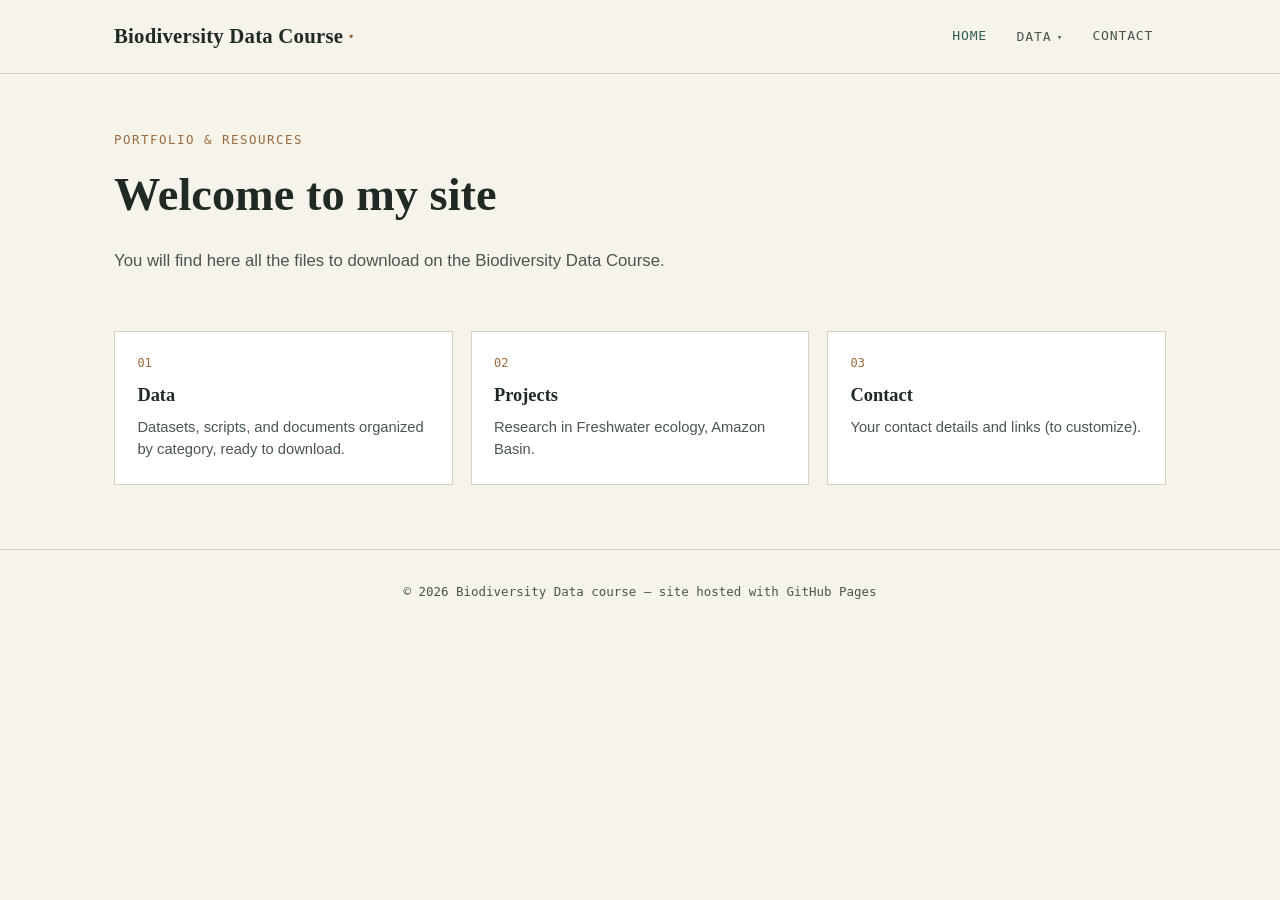
<file: index.html>
<!DOCTYPE html>
<html lang="en">
<head>
<meta charset="UTF-8">
<meta name="viewport" content="width=device-width, initial-scale=1.0">
<title> Biodiversity Data Course </title>
<link rel="stylesheet" href="style.css">
</head>
<body>
<a class="skip-link" href="#main">Skip to content</a>

<header class="site-header">
  <div class="header-inner">
    <a class="site-title" href="index.html">Biodiversity Data Course <span>·</span></a>
    <nav class="primary-nav">
      <a href="index.html" aria-current="page">Home</a>
      <div class="nav-item">
        <button type="button" aria-haspopup="true" aria-expanded="false">Data</button>
        <div class="dropdown">
          <a href="data.html#datasets">Datasets</a>
          <a href="data.html#scripts">Scripts &amp; tools</a>
          <a href="data.html#documents">Documents</a>
        </div>
      </div>
      <a href="contact.html">Contact</a>
    </nav>
  </div>
</header>

<main id="main">
  <section class="hero">
    <div class="eyebrow">Portfolio &amp; resources</div>
    <h1>Welcome to my site</h1>
    <p>You will find here all the files to download on the Biodiversity Data Course.</p>
  </section>

  <div class="tile-grid">
    <a class="tile" href="data.html">
      <div class="tile-index">01</div>
      <h3>Data</h3>
      <p>Datasets, scripts, and documents organized by category, ready to download.</p>
    </a>
    <a class="tile" href="#">
      <div class="tile-index">02</div>
      <h3>Projects</h3>
      <p> Research in Freshwater ecology, Amazon Basin.</p>
    </a>
    <a class="tile" href="contact.html">
      <div class="tile-index">03</div>
      <h3>Contact</h3>
      <p>Your contact details and links (to customize).</p>
    </a>
  </div>
</main>

<footer class="site-footer">
  © 2026 Biodiversity Data course — site hosted with GitHub Pages
</footer>

<script src="script.js"></script>
</body>
</html>
</file>
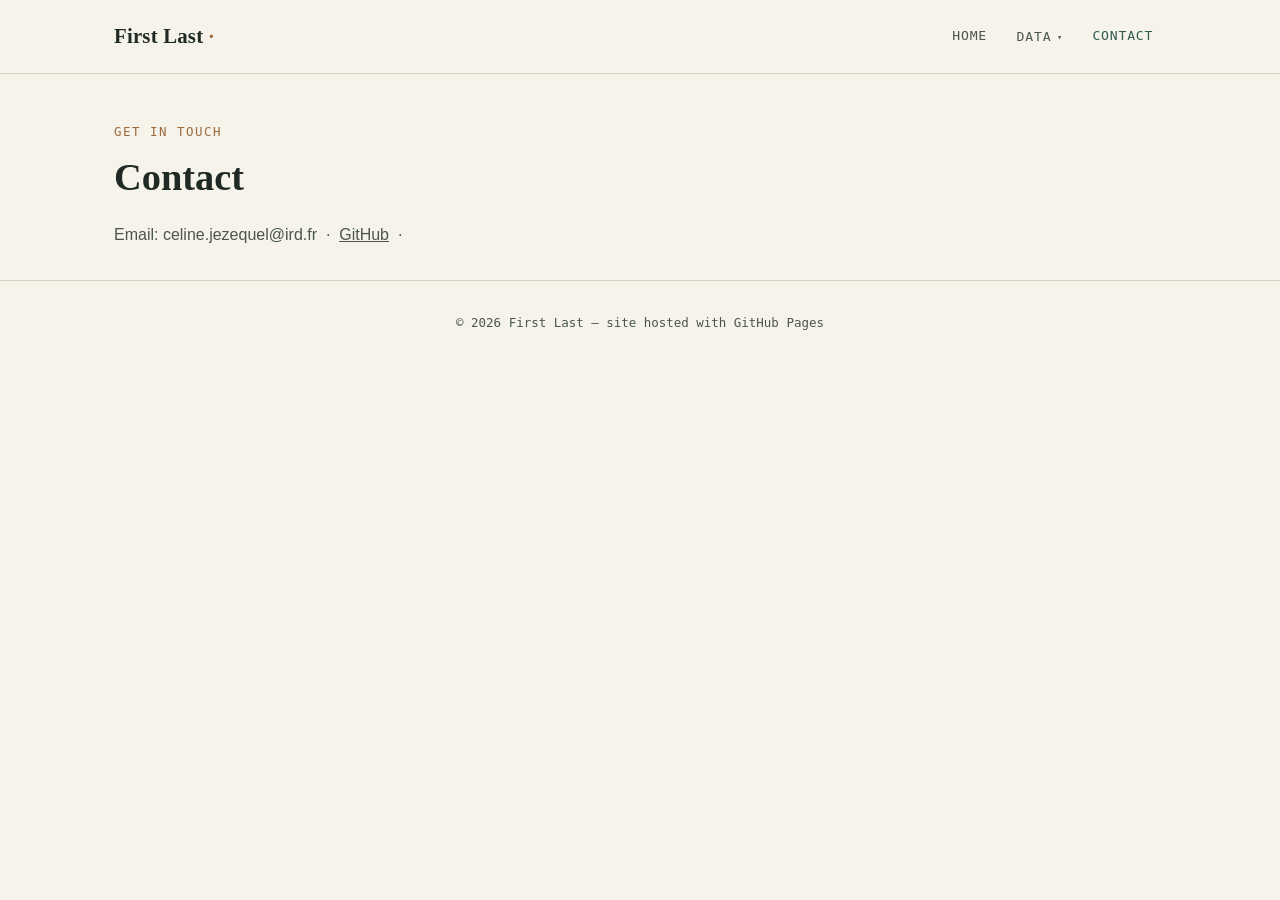
<file: contact.html>
<!DOCTYPE html>
<html lang="en">
<head>
<meta charset="UTF-8">
<meta name="viewport" content="width=device-width, initial-scale=1.0">
<title>Contact — My Site</title>
<link rel="stylesheet" href="style.css">
</head>
<body>
<a class="skip-link" href="#main">Skip to content</a>

<header class="site-header">
  <div class="header-inner">
    <a class="site-title" href="index.html">First Last <span>·</span></a>
    <nav class="primary-nav">
      <a href="index.html">Home</a>
      <div class="nav-item">
        <button type="button" aria-haspopup="true" aria-expanded="false">Data</button>
        <div class="dropdown">
          <a href="data.html#datasets">Datasets</a>
          <a href="data.html#scripts">Scripts &amp; tools</a>
          <a href="data.html#documents">Documents</a>
        </div>
      </div>
      <a href="contact.html" aria-current="page">Contact</a>
    </nav>
  </div>
</header>

<main id="main">
  <div class="page-head">
    <div class="eyebrow">Get in touch</div>
    <h1>Contact</h1>
    <p>Email: celine.jezequel@ird.fr &nbsp;·&nbsp; <a href="https://github.com/">GitHub</a> &nbsp;·&nbsp; </p>
  </div>
</main>

<footer class="site-footer">
  © 2026 First Last — site hosted with GitHub Pages
</footer>

<script src="script.js"></script>
</body>
</html>
</file>
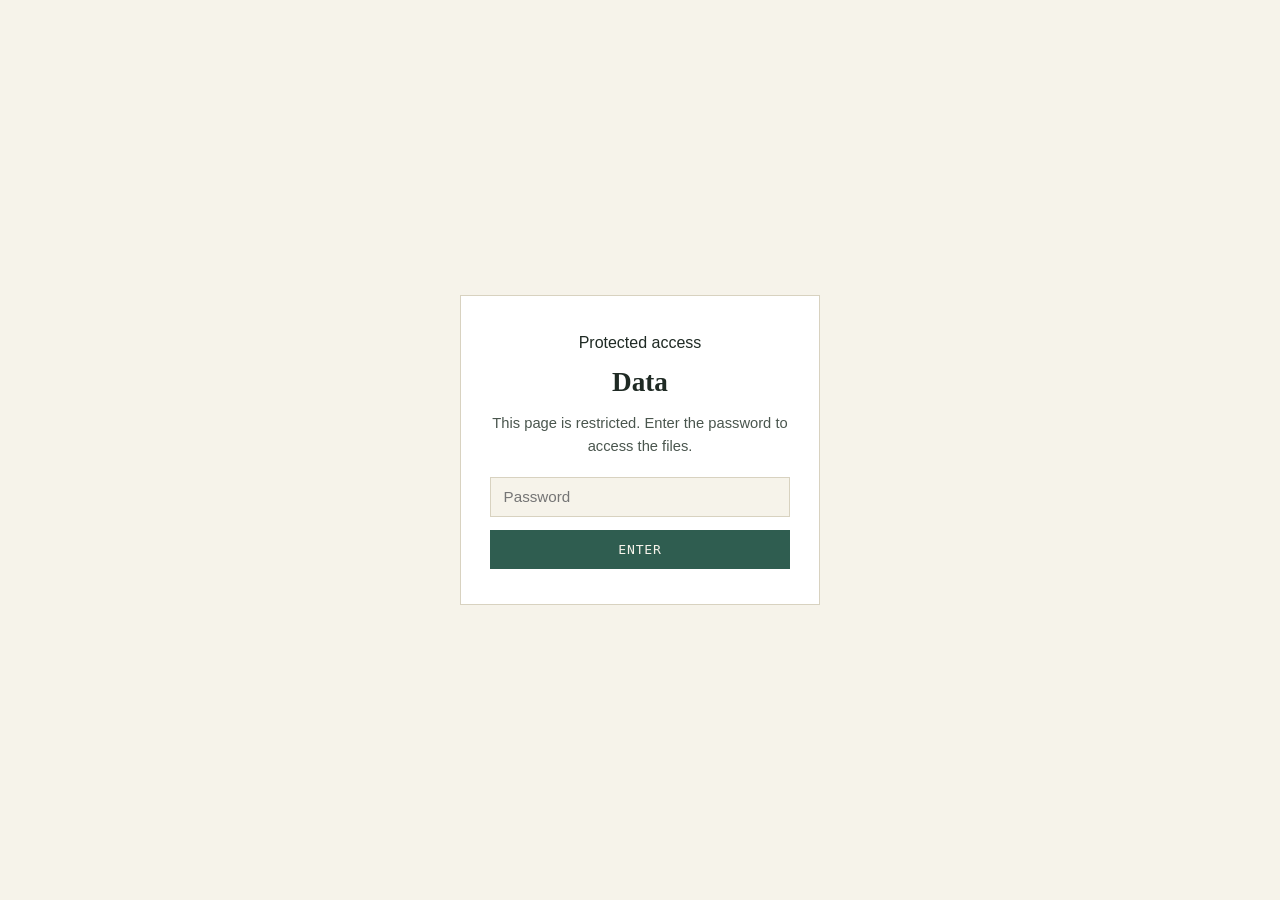
<file: data.html>
<!DOCTYPE html>
<html lang="en">
<head>
<meta charset="UTF-8">
<meta name="viewport" content="width=device-width, initial-scale=1.0">
<title>Data — My Site</title>
<link rel="stylesheet" href="style.css">
</head>
<body>
<a class="skip-link" href="#main">Skip to content</a>

<!-- ================= PASSWORD GATE ================= -->
<!-- Note: this is only a client-side filter (cosmetic / to avoid accidental
     indexing), not real security. The password is visible in the page source.
     Do not use it to protect sensitive data. -->
<div id="password-gate" class="gate">
  <form id="password-form" class="gate-box">
    <div class="eyebrow">Protected access</div>
    <h1>Data</h1>
    <p>This page is restricted. Enter the password to access the files.</p>
    <input type="password" id="password-input" placeholder="Password" autocomplete="current-password" required>
    <button type="submit">Enter</button>
    <p id="gate-error" class="gate-error" hidden>Incorrect password, please try again.</p>
  </form>
</div>

<div id="site-content" hidden>

<header class="site-header">
  <div class="header-inner">
    <a class="site-title" href="index.html">Biodiversity Data course <span>·</span></a>
    <nav class="primary-nav">
      <a href="index.html">Home</a>
      <div class="nav-item">
        <button type="button" aria-haspopup="true" aria-expanded="false">Data</button>
        <div class="dropdown">
          <a href="data.html#datasets">Datasets</a>
          <a href="data.html#scripts">Scripts &amp; tools</a>
          <a href="data.html#documents">Documents</a>
        </div>
      </div>
      <a href="contact.html">Contact</a>
    </nav>
  </div>
</header>

<main id="main">
  <div class="page-head">
    <div class="eyebrow">Resources</div>
    <h1>Data</h1>
    <p>Files organized by category. Click a card to expand the file list, or send us your own files using the form at the bottom of the page.</p>
  </div>

  <!-- ================= CARD GRID ================= -->
  <div class="card-grid">

    <section class="data-card" id="datasets" style="--card-color:#2f5d50;">
      <button class="card-head" type="button" aria-expanded="false">
        <span class="card-icon" aria-hidden="true">
          <svg viewBox="0 0 24 24" fill="none" stroke="currentColor" stroke-width="1.6"><ellipse cx="12" cy="5" rx="8" ry="3"/><path d="M4 5v14c0 1.66 3.58 3 8 3s8-1.34 8-3V5"/><path d="M4 12c0 1.66 3.58 3 8 3s8-1.34 8-3"/></svg>
        </span>
        <span class="card-title">
          <h2>Datasets</h2>
          <span class="card-count">1 file</span>
        </span>
        <span class="chevron">›</span>
      </button>
      <p class="card-desc">Raw and cleaned datasets used in the projects featured on this site.</p>
      <ul class="file-list">
        <li>
          <span>
            <span class="file-name">example-dataset.csv</span>
            <span class="file-meta">CSV · short description of the content</span>
          </span>
          <a class="download-btn" href="files/datasets/example-dataset.csv" download>Download</a>
        </li>
      </ul>
    </section>

    <section class="data-card" id="scripts" style="--card-color:#9c6b3e;">
      <button class="card-head" type="button" aria-expanded="false">
        <span class="card-icon" aria-hidden="true">
          <svg viewBox="0 0 24 24" fill="none" stroke="currentColor" stroke-width="1.6"><path d="M8 4 3 12l5 8"/><path d="M16 4l5 8-5 8"/></svg>
        </span>
        <span class="card-title">
          <h2>Scripts &amp; tools</h2>
          <span class="card-count">1 file</span>
        </span>
        <span class="chevron">›</span>
      </button>
      <p class="card-desc">Scripts (R, Python, etc.) and small reusable tools.</p>
      <ul class="file-list">
        <li>
          <span>
            <span class="file-name">example-script.R</span>
            <span class="file-meta">R · short description of the content</span>
          </span>
          <a class="download-btn" href="files/scripts/example-script.R" download>Download</a>
        </li>
      </ul>
    </section>

    <section class="data-card" id="documents" style="--card-color:#6b5b95;">
      <button class="card-head" type="button" aria-expanded="false">
        <span class="card-icon" aria-hidden="true">
          <svg viewBox="0 0 24 24" fill="none" stroke="currentColor" stroke-width="1.6"><path d="M14 3H6a1 1 0 0 0-1 1v16a1 1 0 0 0 1 1h12a1 1 0 0 0 1-1V8z"/><path d="M14 3v5h5"/></svg>
        </span>
        <span class="card-title">
          <h2>Documents</h2>
          <span class="card-count">1 file</span>
        </span>
        <span class="chevron">›</span>
      </button>
      <p class="card-desc">Reports, methodological guides, and other PDF documents.</p>
      <ul class="file-list">
        <li>
          <span>
            <span class="file-name">0_Introduction.pdf</span>
            <span class="file-meta">TXT · introduction</span>
          </span>
          <a class="download-btn" href="files/documents/0_Introduction.pdf" download>Download</a>
        </li>
        <li>
          <span>
            <span class="file-name">example-dataset.csv</span>
            <span class="file-meta">TXT · dataset </span>
          </span>
          <a class="download-btn" href="files/datasets/example-dataset.csv" download>Download</a>
        </li>
        <li>
          <span>
            <span class="file-name">example-script.R</span>
            <span class="file-meta">TXT · script </span>
          </span>
          <a class="download-btn" href="files/scripts/example-script.R" download>Download</a>
        </li>
      </ul>
    </section>

  </div>

  <!-- ================= UPLOAD FORM ================= -->
  <section class="upload-section">
    <div class="eyebrow">Contribute</div>
    <h2>Send a file</h2>
    <p>Want to share a dataset, a script, or a document? Use this form (powered by <a href="https://formspree.io" target="_blank" rel="noopener">Formspree</a> — see the README for setup instructions).</p>
    <form class="upload-form" action="https://formspree.io/f/YOUR_FORMSPREE_ID" method="POST" enctype="multipart/form-data">
      <div class="form-row">
        <label for="up-name">Name</label>
        <input type="text" id="up-name" name="name" required>
      </div>
      <div class="form-row">
        <label for="up-email">Email</label>
        <input type="email" id="up-email" name="email" required>
      </div>
      <div class="form-row">
        <label for="up-category">Category</label>
        <select id="up-category" name="category">
          <option value="datasets">Datasets</option>
          <option value="scripts">Scripts &amp; tools</option>
          <option value="documents">Documents</option>
        </select>
      </div>
      <div class="form-row">
        <label for="up-file">File</label>
        <input type="file" id="up-file" name="file" required>
      </div>
      <div class="form-row">
        <label for="up-message">Message (optional)</label>
        <textarea id="up-message" name="message" rows="3"></textarea>
      </div>
      <button type="submit">Send</button>
    </form>
  </section>
</main>

<footer class="site-footer">
  © 2026 First Last — site hosted with GitHub Pages
</footer>

</div><!-- /#site-content -->

<script src="script.js"></script>
</body>
</html>
</file>
<file: style.css>
:root {
  --paper: #f6f3ea;
  --ink: #1f2a24;
  --ink-soft: #4a564e;
  --line: #d8d2c0;
  --accent: #2f5d50;
  --accent-soft: #e4ede9;
  --tag: #9c6b3e;
  --mono: "IBM Plex Mono", "SFMono-Regular", Consolas, monospace;
  --serif: "Source Serif 4", Georgia, serif;
  --sans: "IBM Plex Sans", Helvetica, Arial, sans-serif;
}

* { box-sizing: border-box; }

html { scroll-behavior: smooth; }

body {
  margin: 0;
  background: var(--paper);
  color: var(--ink);
  font-family: var(--sans);
  line-height: 1.55;
}

a { color: inherit; }

.skip-link {
  position: absolute;
  left: -999px;
  top: auto;
}
.skip-link:focus {
  left: 1rem;
  top: 1rem;
  background: var(--ink);
  color: var(--paper);
  padding: 0.5rem 1rem;
  z-index: 100;
}

/* Header / nav */
header.site-header {
  border-bottom: 1px solid var(--line);
  background: var(--paper);
  position: sticky;
  top: 0;
  z-index: 20;
}
.header-inner {
  max-width: 1100px;
  margin: 0 auto;
  padding: 1.1rem 1.5rem;
  display: flex;
  align-items: center;
  justify-content: space-between;
}
.site-title {
  font-family: var(--serif);
  font-size: 1.3rem;
  font-weight: 600;
  letter-spacing: 0.01em;
  text-decoration: none;
}
.site-title span { color: var(--tag); }

nav.primary-nav { display: flex; gap: 0.25rem; align-items: center; }

nav.primary-nav > a,
.nav-item > button {
  font-family: var(--mono);
  font-size: 0.82rem;
  text-transform: uppercase;
  letter-spacing: 0.06em;
  text-decoration: none;
  color: var(--ink-soft);
  padding: 0.55rem 0.8rem;
  border: none;
  background: none;
  cursor: pointer;
}
nav.primary-nav > a:hover,
.nav-item > button:hover,
nav.primary-nav > a[aria-current="page"] {
  color: var(--accent);
}

.nav-item { position: relative; }
.nav-item > button { display: flex; align-items: center; gap: 0.35rem; }
.nav-item > button::after {
  content: "▾";
  font-size: 0.65em;
}
.dropdown {
  position: absolute;
  top: calc(100% + 0.4rem);
  left: 0;
  min-width: 220px;
  background: var(--paper);
  border: 1px solid var(--line);
  box-shadow: 0 6px 18px rgba(20, 30, 25, 0.08);
  display: none;
  flex-direction: column;
  padding: 0.4rem 0;
}
.nav-item.open .dropdown { display: flex; }
.dropdown a {
  padding: 0.6rem 1rem;
  text-decoration: none;
  font-family: var(--sans);
  font-size: 0.88rem;
  color: var(--ink);
}
.dropdown a:hover { background: var(--accent-soft); color: var(--accent); }

/* Hero */
.hero {
  max-width: 1100px;
  margin: 0 auto;
  padding: 3.5rem 1.5rem 2.5rem;
}
.hero .eyebrow {
  font-family: var(--mono);
  font-size: 0.78rem;
  text-transform: uppercase;
  letter-spacing: 0.12em;
  color: var(--tag);
  margin-bottom: 0.6rem;
}
.hero h1 {
  font-family: var(--serif);
  font-size: clamp(2rem, 4vw, 2.9rem);
  margin: 0 0 0.9rem;
  max-width: 18ch;
}
.hero p { max-width: 60ch; color: var(--ink-soft); font-size: 1.05rem; }

/* Cards on homepage */
.tile-grid {
  max-width: 1100px;
  margin: 0 auto;
  padding: 0 1.5rem 4rem;
  display: grid;
  grid-template-columns: repeat(auto-fit, minmax(230px, 1fr));
  gap: 1.1rem;
}
.tile {
  border: 1px solid var(--line);
  padding: 1.4rem;
  text-decoration: none;
  color: var(--ink);
  background: #fff;
  transition: border-color 0.15s ease, transform 0.15s ease;
}
.tile:hover { border-color: var(--accent); transform: translateY(-2px); }
.tile .tile-index { font-family: var(--mono); font-size: 0.75rem; color: var(--tag); }
.tile h3 { font-family: var(--serif); margin: 0.5rem 0 0.4rem; font-size: 1.15rem; }
.tile p { margin: 0; color: var(--ink-soft); font-size: 0.92rem; }

/* Data page */
.page-head {
  max-width: 1100px;
  margin: 0 auto;
  padding: 3rem 1.5rem 1rem;
}
.page-head .eyebrow {
  font-family: var(--mono);
  font-size: 0.78rem;
  text-transform: uppercase;
  letter-spacing: 0.12em;
  color: var(--tag);
}
.page-head h1 { font-family: var(--serif); font-size: clamp(1.8rem, 3.4vw, 2.4rem); margin: 0.4rem 0 0.6rem; }
.page-head p { color: var(--ink-soft); max-width: 65ch; }

.category-index {
  max-width: 1100px;
  margin: 1.5rem auto 0;
  padding: 0 1.5rem;
  display: flex;
  flex-wrap: wrap;
  gap: 0.6rem;
}
.category-index a {
  font-family: var(--mono);
  font-size: 0.8rem;
  text-decoration: none;
  border: 1px solid var(--line);
  padding: 0.4rem 0.75rem;
  color: var(--ink-soft);
}
.category-index a:hover { border-color: var(--accent); color: var(--accent); }

.subcategories { max-width: 1100px; margin: 2rem auto 5rem; padding: 0 1.5rem; }

.subcategory {
  border-top: 1px solid var(--line);
  padding: 1.8rem 0;
}
.subcategory:last-child { border-bottom: 1px solid var(--line); }

.subcategory-head {
  width: 100%;
  display: flex;
  align-items: baseline;
  justify-content: space-between;
  gap: 1rem;
  background: none;
  border: none;
  text-align: left;
  cursor: pointer;
  padding: 0;
  color: var(--ink);
}
.subcategory-head .label {
  display: flex;
  align-items: baseline;
  gap: 0.7rem;
}
.subcategory-head .tag-num {
  font-family: var(--mono);
  font-size: 0.8rem;
  color: var(--tag);
}
.subcategory-head h2 {
  font-family: var(--serif);
  font-size: 1.4rem;
  margin: 0;
}
.subcategory-head .count {
  font-family: var(--mono);
  font-size: 0.78rem;
  color: var(--ink-soft);
  white-space: nowrap;
}
.subcategory-head .chevron {
  font-family: var(--mono);
  transition: transform 0.15s ease;
}
.subcategory.open .chevron { transform: rotate(90deg); }

.subcategory-desc {
  color: var(--ink-soft);
  font-size: 0.95rem;
  margin: 0.5rem 0 0;
  max-width: 65ch;
}

.file-list {
  list-style: none;
  margin: 1.1rem 0 0;
  padding: 0;
  display: none;
}
.subcategory.open .file-list { display: block; }

.file-list li {
  display: flex;
  align-items: center;
  justify-content: space-between;
  gap: 1rem;
  padding: 0.75rem 0.9rem;
  background: #fff;
  border: 1px solid var(--line);
  margin-top: 0.55rem;
}
.file-list .file-name { font-family: var(--mono); font-size: 0.88rem; }
.file-list .file-meta { font-size: 0.8rem; color: var(--ink-soft); margin-left: 0.6rem; }
.file-list .download-btn {
  font-family: var(--mono);
  font-size: 0.78rem;
  text-decoration: none;
  color: var(--accent);
  border: 1px solid var(--accent);
  padding: 0.35rem 0.7rem;
  white-space: nowrap;
}
.file-list .download-btn:hover { background: var(--accent); color: var(--paper); }

footer.site-footer {
  border-top: 1px solid var(--line);
  padding: 2rem 1.5rem;
  text-align: center;
  font-family: var(--mono);
  font-size: 0.78rem;
  color: var(--ink-soft);
}

/* Password gate */
.gate {
  position: fixed;
  inset: 0;
  z-index: 50;
  display: flex;
  align-items: center;
  justify-content: center;
  background: var(--paper);
  padding: 1.5rem;
}
.gate[hidden] { display: none; }
.gate-box {
  max-width: 360px;
  width: 100%;
  text-align: center;
  border: 1px solid var(--line);
  background: #fff;
  padding: 2.2rem 1.8rem;
}
.gate-box h1 { font-family: var(--serif); margin: 0.3rem 0 0.6rem; font-size: 1.7rem; }
.gate-box p { color: var(--ink-soft); font-size: 0.92rem; margin: 0 0 1.2rem; }
.gate-box input[type="password"] {
  width: 100%;
  font-family: var(--sans);
  font-size: 0.95rem;
  padding: 0.65rem 0.8rem;
  border: 1px solid var(--line);
  background: var(--paper);
  margin-bottom: 0.8rem;
}
.gate-box button {
  width: 100%;
  font-family: var(--mono);
  font-size: 0.82rem;
  text-transform: uppercase;
  letter-spacing: 0.06em;
  padding: 0.7rem;
  border: 1px solid var(--accent);
  background: var(--accent);
  color: var(--paper);
  cursor: pointer;
}
.gate-box button:hover { background: var(--ink); border-color: var(--ink); }
.gate-error { color: #a4423a; font-size: 0.85rem; margin-top: 0.7rem !important; }

/* Card grid (Data page) */
.card-grid {
  max-width: 1100px;
  margin: 1.5rem auto 0;
  padding: 0 1.5rem;
  display: grid;
  grid-template-columns: repeat(auto-fit, minmax(280px, 1fr));
  gap: 1.2rem;
}
.data-card {
  border: 1px solid var(--line);
  border-top: 3px solid var(--card-color, var(--accent));
  background: #fff;
  padding: 1.4rem;
}
.card-head {
  width: 100%;
  display: flex;
  align-items: center;
  gap: 0.9rem;
  background: none;
  border: none;
  cursor: pointer;
  padding: 0;
  text-align: left;
  color: var(--ink);
}
.card-icon {
  flex: none;
  width: 42px;
  height: 42px;
  border-radius: 50%;
  display: flex;
  align-items: center;
  justify-content: center;
  color: var(--card-color, var(--accent));
  background: color-mix(in srgb, var(--card-color, var(--accent)) 12%, #fff);
}
.card-icon svg { width: 22px; height: 22px; }
.card-title { flex: 1; }
.card-title h2 { font-family: var(--serif); font-size: 1.15rem; margin: 0; }
.card-count { font-family: var(--mono); font-size: 0.76rem; color: var(--ink-soft); }
.card-head .chevron { font-family: var(--mono); color: var(--ink-soft); transition: transform 0.15s ease; }
.data-card.open .chevron { transform: rotate(90deg); }
.card-desc { color: var(--ink-soft); font-size: 0.9rem; margin: 0.9rem 0 0; }
.data-card .file-list { display: none; margin-top: 0.9rem; }
.data-card.open .file-list { display: block; }
.data-card .file-list li { border-color: var(--line); }
.data-card .download-btn { color: var(--card-color, var(--accent)); border-color: var(--card-color, var(--accent)); }
.data-card .download-btn:hover { background: var(--card-color, var(--accent)); color: #fff; }

/* Upload section */
.upload-section {
  max-width: 700px;
  margin: 3.5rem auto 5rem;
  padding: 0 1.5rem;
}
.upload-section .eyebrow {
  font-family: var(--mono);
  font-size: 0.78rem;
  text-transform: uppercase;
  letter-spacing: 0.12em;
  color: var(--tag);
}
.upload-section h2 { font-family: var(--serif); font-size: 1.6rem; margin: 0.4rem 0 0.5rem; }
.upload-section > p { color: var(--ink-soft); font-size: 0.92rem; margin-bottom: 1.4rem; }
.upload-form {
  display: flex;
  flex-direction: column;
  gap: 0.9rem;
  border: 1px solid var(--line);
  background: #fff;
  padding: 1.4rem;
}
.form-row { display: flex; flex-direction: column; gap: 0.35rem; }
.form-row label {
  font-family: var(--mono);
  font-size: 0.76rem;
  text-transform: uppercase;
  letter-spacing: 0.05em;
  color: var(--ink-soft);
}
.form-row input,
.form-row select,
.form-row textarea {
  font-family: var(--sans);
  font-size: 0.92rem;
  padding: 0.55rem 0.7rem;
  border: 1px solid var(--line);
  background: var(--paper);
}
.upload-form button {
  align-self: flex-start;
  font-family: var(--mono);
  font-size: 0.82rem;
  text-transform: uppercase;
  letter-spacing: 0.06em;
  padding: 0.65rem 1.3rem;
  border: 1px solid var(--accent);
  background: var(--accent);
  color: #fff;
  cursor: pointer;
}
.upload-form button:hover { background: var(--ink); border-color: var(--ink); }

@media (prefers-reduced-motion: reduce) {
  * { transition: none !important; }
}
</file>
